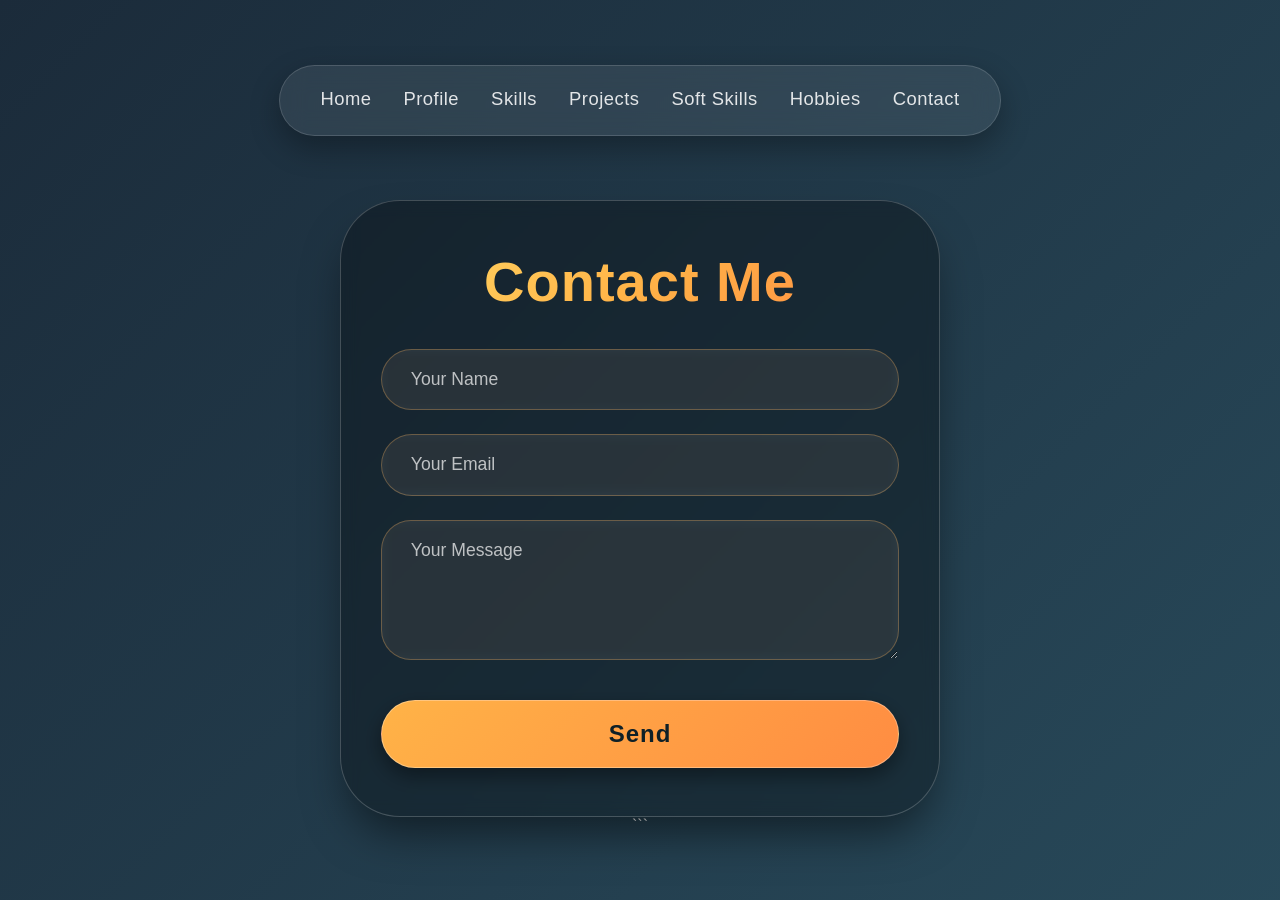
<file: templates/contact.html>
<!DOCTYPE html>
<html lang="en">
<head>
    <meta charset="UTF-8">
    <meta name="viewport" content="width=device-width, initial-scale=1.0">
    <title>Contact · Obul</title>
    <style>
        * {
            margin: 0;
            padding: 0;
            box-sizing: border-box;
            font-family: 'Segoe UI', Tahoma, Geneva, Verdana, sans-serif;
        }

        body {
            min-height: 100vh;
            display: flex;
            flex-direction: column;
            align-items: center;
            justify-content: center;
            background: linear-gradient(-45deg, #0f2027, #203a43, #2c5364, #1b2b3a);
            background-size: 400% 400%;
            animation: gradientBG 15s ease infinite;
            color: #f0f0f0;
            padding: 2rem;
        }

        /* Animated gradient background */
        @keyframes gradientBG {
            0% { background-position: 0% 50%; }
            50% { background-position: 100% 50%; }
            100% { background-position: 0% 50%; }
        }

        /* Navigation styling (consistent with other pages) */
        nav {
            display: flex;
            flex-wrap: wrap;
            justify-content: center;
            gap: 1.2rem 2rem;
            margin-bottom: 4rem;
            background: rgba(255, 255, 255, 0.08);
            backdrop-filter: blur(12px);
            padding: 1rem 2.5rem;
            border-radius: 60px;
            border: 1px solid rgba(255, 255, 255, 0.15);
            box-shadow: 0 12px 30px rgba(0, 0, 0, 0.3);
        }

        nav a {
            color: #ffffffdd;
            text-decoration: none;
            font-weight: 500;
            font-size: 1.15rem;
            letter-spacing: 0.5px;
            padding: 0.4rem 0;
            border-bottom: 2px solid transparent;
            transition: 0.25s;
        }

        nav a:hover {
            color: #ffd966;
            border-bottom-color: #ffb347;
            transform: translateY(-3px);
        }

        /* Contact section card */
        section {
            text-align: center;
            max-width: 600px;
            width: 100%;
            background: rgba(0, 0, 0, 0.3);
            backdrop-filter: blur(8px);
            padding: 3rem 2.5rem;
            border-radius: 60px;
            border: 1px solid rgba(255, 255, 255, 0.2);
            box-shadow: 0 25px 45px -10px rgba(0, 0, 0, 0.5);
            animation: fadeInUp 1s ease;
        }

        h2 {
            font-size: 3.5rem;
            font-weight: 600;
            background: linear-gradient(135deg, #ffd966, #ffb347, #ff8c42);
            -webkit-background-clip: text;
            -webkit-text-fill-color: transparent;
            background-clip: text;
            margin-bottom: 2.2rem;
            letter-spacing: 1px;
        }

        /* Form styling */
        form {
            display: flex;
            flex-direction: column;
            gap: 1.5rem;
        }

        input, textarea {
            width: 100%;
            padding: 1.2rem 1.8rem;
            border: none;
            border-radius: 50px;
            background: rgba(255, 255, 255, 0.1);
            backdrop-filter: blur(6px);
            border: 1px solid rgba(255, 180, 90, 0.3);
            color: white;
            font-size: 1.1rem;
            outline: none;
            transition: 0.2s;
        }

        input:focus, textarea:focus {
            border-color: #ffb347;
            background: rgba(255, 255, 255, 0.15);
            box-shadow: 0 0 0 4px rgba(255, 180, 90, 0.2);
        }

        input::placeholder, textarea::placeholder {
            color: rgba(255, 255, 255, 0.7);
            font-weight: 300;
        }

        textarea {
            border-radius: 30px;
            resize: vertical;
            min-height: 140px;
        }

        button {
            background: linear-gradient(135deg, #ffb347, #ff8c42);
            border: none;
            padding: 1.2rem 2rem;
            border-radius: 50px;
            font-size: 1.5rem;
            font-weight: 600;
            color: #0f2027;
            cursor: pointer;
            transition: 0.25s;
            border: 1px solid rgba(255, 255, 255, 0.3);
            box-shadow: 0 8px 20px rgba(0,0,0,0.4);
            letter-spacing: 1px;
            margin-top: 1rem;
        }

        button:hover {
            transform: scale(1.02);
            background: #ffd966;
            color: #1b2b3a;
            border-color: white;
            box-shadow: 0 15px 30px #ffb34780;
        }

        /* Fade in animation */
        @keyframes fadeInUp {
            from {
                opacity: 0;
                transform: translateY(30px);
            }
            to {
                opacity: 1;
                transform: translateY(0);
            }
        }

        /* Responsive */
        @media (max-width: 600px) {
            h2 {
                font-size: 2.8rem;
            }
            section {
                padding: 2.5rem 1.5rem;
            }
            input, textarea, button {
                font-size: 1rem;
            }
            nav {
                padding: 0.8rem 1.2rem;
                gap: 0.8rem 1.5rem;
            }
        }
    </style>
</head>
<body>

<nav>
    <a href="/">Home</a>
    <a href="/profile">Profile</a>
    <a href="/skills">Skills</a>
    <a href="/projects">Projects</a>
    <a href="/softskills">Soft Skills</a>
    <a href="/hobbies">Hobbies</a>
    <a href="/contact">Contact</a>
</nav>

<section>
    <h2>Contact Me</h2>
    <form action="/submit_contact" method="POST">
        <input type="text" name="name" placeholder="Your Name" required>
        <input type="email" name="email" placeholder="Your Email" required>
        <textarea name="message" placeholder="Your Message" required></textarea>
        <button type="submit">Send</button>
    </form>
</section>

</body>
</html>
```
</file>
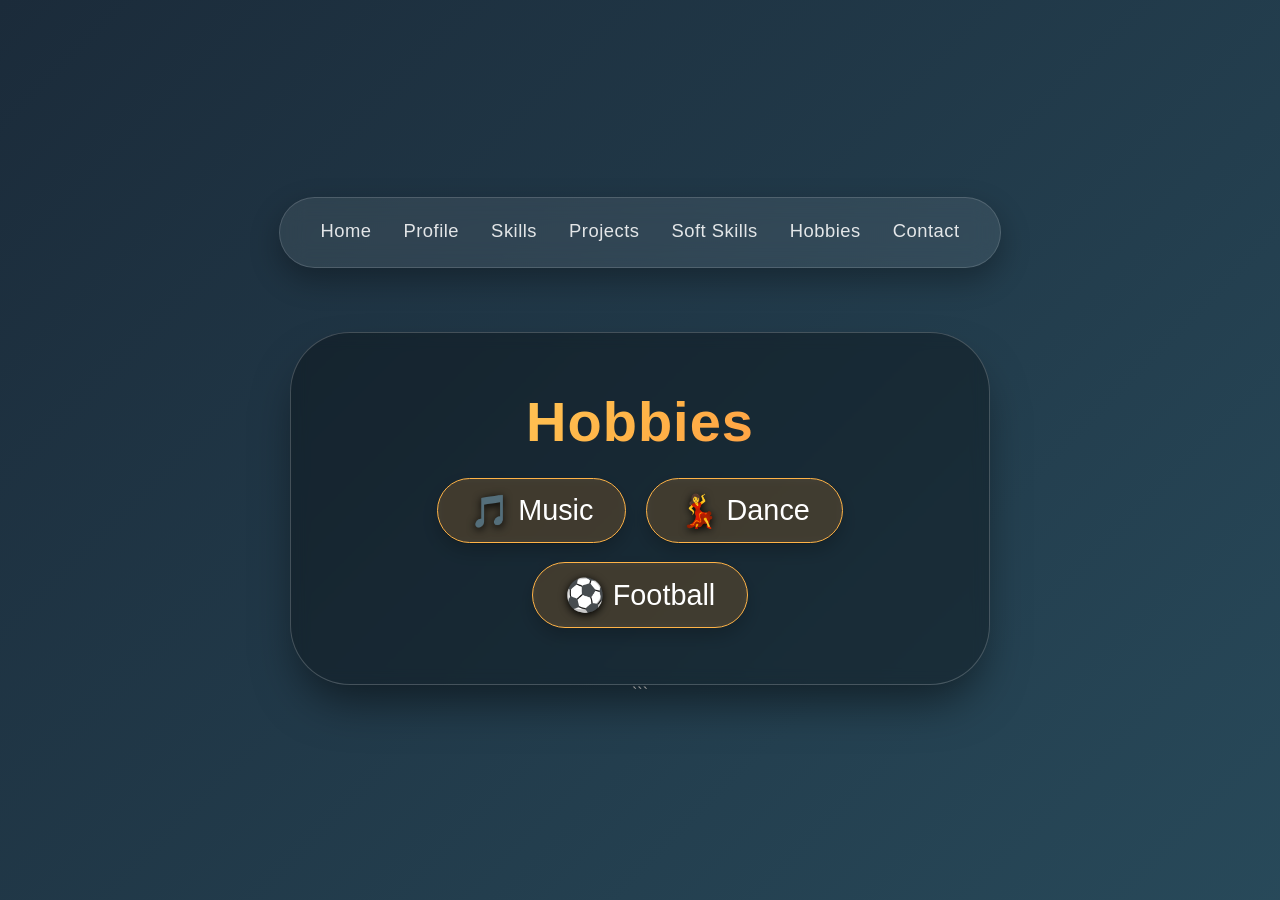
<file: templates/hobbies.html>
<!DOCTYPE html>
<html lang="en">
<head>
    <meta charset="UTF-8">
    <meta name="viewport" content="width=device-width, initial-scale=1.0">
    <title>Hobbies · Obul</title>
    <style>
        * {
            margin: 0;
            padding: 0;
            box-sizing: border-box;
            font-family: 'Segoe UI', Tahoma, Geneva, Verdana, sans-serif;
        }

        body {
            min-height: 100vh;
            display: flex;
            flex-direction: column;
            align-items: center;
            justify-content: center;
            background: linear-gradient(-45deg, #0f2027, #203a43, #2c5364, #1b2b3a);
            background-size: 400% 400%;
            animation: gradientBG 15s ease infinite;
            color: #f0f0f0;
            padding: 2rem;
        }

        /* Animated gradient background */
        @keyframes gradientBG {
            0% { background-position: 0% 50%; }
            50% { background-position: 100% 50%; }
            100% { background-position: 0% 50%; }
        }

        /* Navigation styling (consistent with home page) */
        nav {
            display: flex;
            flex-wrap: wrap;
            justify-content: center;
            gap: 1.2rem 2rem;
            margin-bottom: 4rem;
            background: rgba(255, 255, 255, 0.08);
            backdrop-filter: blur(12px);
            padding: 1rem 2.5rem;
            border-radius: 60px;
            border: 1px solid rgba(255, 255, 255, 0.15);
            box-shadow: 0 12px 30px rgba(0, 0, 0, 0.3);
        }

        nav a {
            color: #ffffffdd;
            text-decoration: none;
            font-weight: 500;
            font-size: 1.15rem;
            letter-spacing: 0.5px;
            padding: 0.4rem 0;
            border-bottom: 2px solid transparent;
            transition: 0.25s;
        }

        nav a:hover {
            color: #ffd966;
            border-bottom-color: #ffb347;
            transform: translateY(-3px);
        }

        /* Hobbies section card */
        section {
            text-align: center;
            max-width: 700px;
            width: 100%;
            background: rgba(0, 0, 0, 0.3);
            backdrop-filter: blur(8px);
            padding: 3.5rem 2rem;
            border-radius: 60px;
            border: 1px solid rgba(255, 255, 255, 0.2);
            box-shadow: 0 25px 45px -10px rgba(0, 0, 0, 0.5);
            animation: fadeInUp 1s ease;
        }

        h2 {
            font-size: 3.5rem;
            font-weight: 600;
            background: linear-gradient(135deg, #ffd966, #ffb347, #ff8c42);
            -webkit-background-clip: text;
            -webkit-text-fill-color: transparent;
            background-clip: text;
            margin-bottom: 1.2rem;
            letter-spacing: 1px;
        }

        .hobby-tags {
            display: flex;
            flex-wrap: wrap;
            justify-content: center;
            gap: 1.2rem;
            margin-top: 1.5rem;
        }

        .hobby-tags span {
            background: rgba(255, 180, 90, 0.2);
            border: 1px solid #ffb347;
            backdrop-filter: blur(4px);
            padding: 0.8rem 2rem;
            border-radius: 50px;
            font-size: 1.8rem;
            font-weight: 400;
            color: #ffffff;
            box-shadow: 0 8px 18px rgba(0,0,0,0.2);
            transition: 0.25s;
            display: inline-flex;
            align-items: center;
            gap: 8px;
        }

        .hobby-tags span:hover {
            transform: scale(1.05);
            background: #ffb347;
            color: #0f2027;
            border-color: white;
            box-shadow: 0 15px 25px #ffb34760;
        }

        /* optional icons via unicode */
        .hobby-tags span::before {
            content: "🎵";
            font-size: 2rem;
            filter: drop-shadow(0 2px 4px black);
        }

        .hobby-tags span:nth-child(2)::before {
            content: "💃";
        }

        .hobby-tags span:nth-child(3)::before {
            content: "⚽";
        }

        /* Fade in animation */
        @keyframes fadeInUp {
            from {
                opacity: 0;
                transform: translateY(30px);
            }
            to {
                opacity: 1;
                transform: translateY(0);
            }
        }

        /* Responsive adjustments */
        @media (max-width: 600px) {
            h2 {
                font-size: 2.8rem;
            }
            .hobby-tags span {
                font-size: 1.5rem;
                padding: 0.6rem 1.4rem;
            }
            nav {
                padding: 0.8rem 1.2rem;
                gap: 0.8rem 1.5rem;
            }
        }
    </style>
</head>
<body>

<nav>
    <a href="/">Home</a>
    <a href="/profile">Profile</a>
    <a href="/skills">Skills</a>
    <a href="/projects">Projects</a>
    <a href="/softskills">Soft Skills</a>
    <a href="/hobbies">Hobbies</a>
    <a href="/contact">Contact</a>
</nav>

<section>
    <h2>Hobbies</h2>
    <div class="hobby-tags">
        <span>Music</span>
        <span>Dance</span>
        <span>Football</span>
    </div>
    <!-- You can keep the <p> if you prefer, but the tags give a modern touch -->
    <!-- <p>Music | Dance | Football</p> -->
</section>

</body>
</html>
```
</file>
